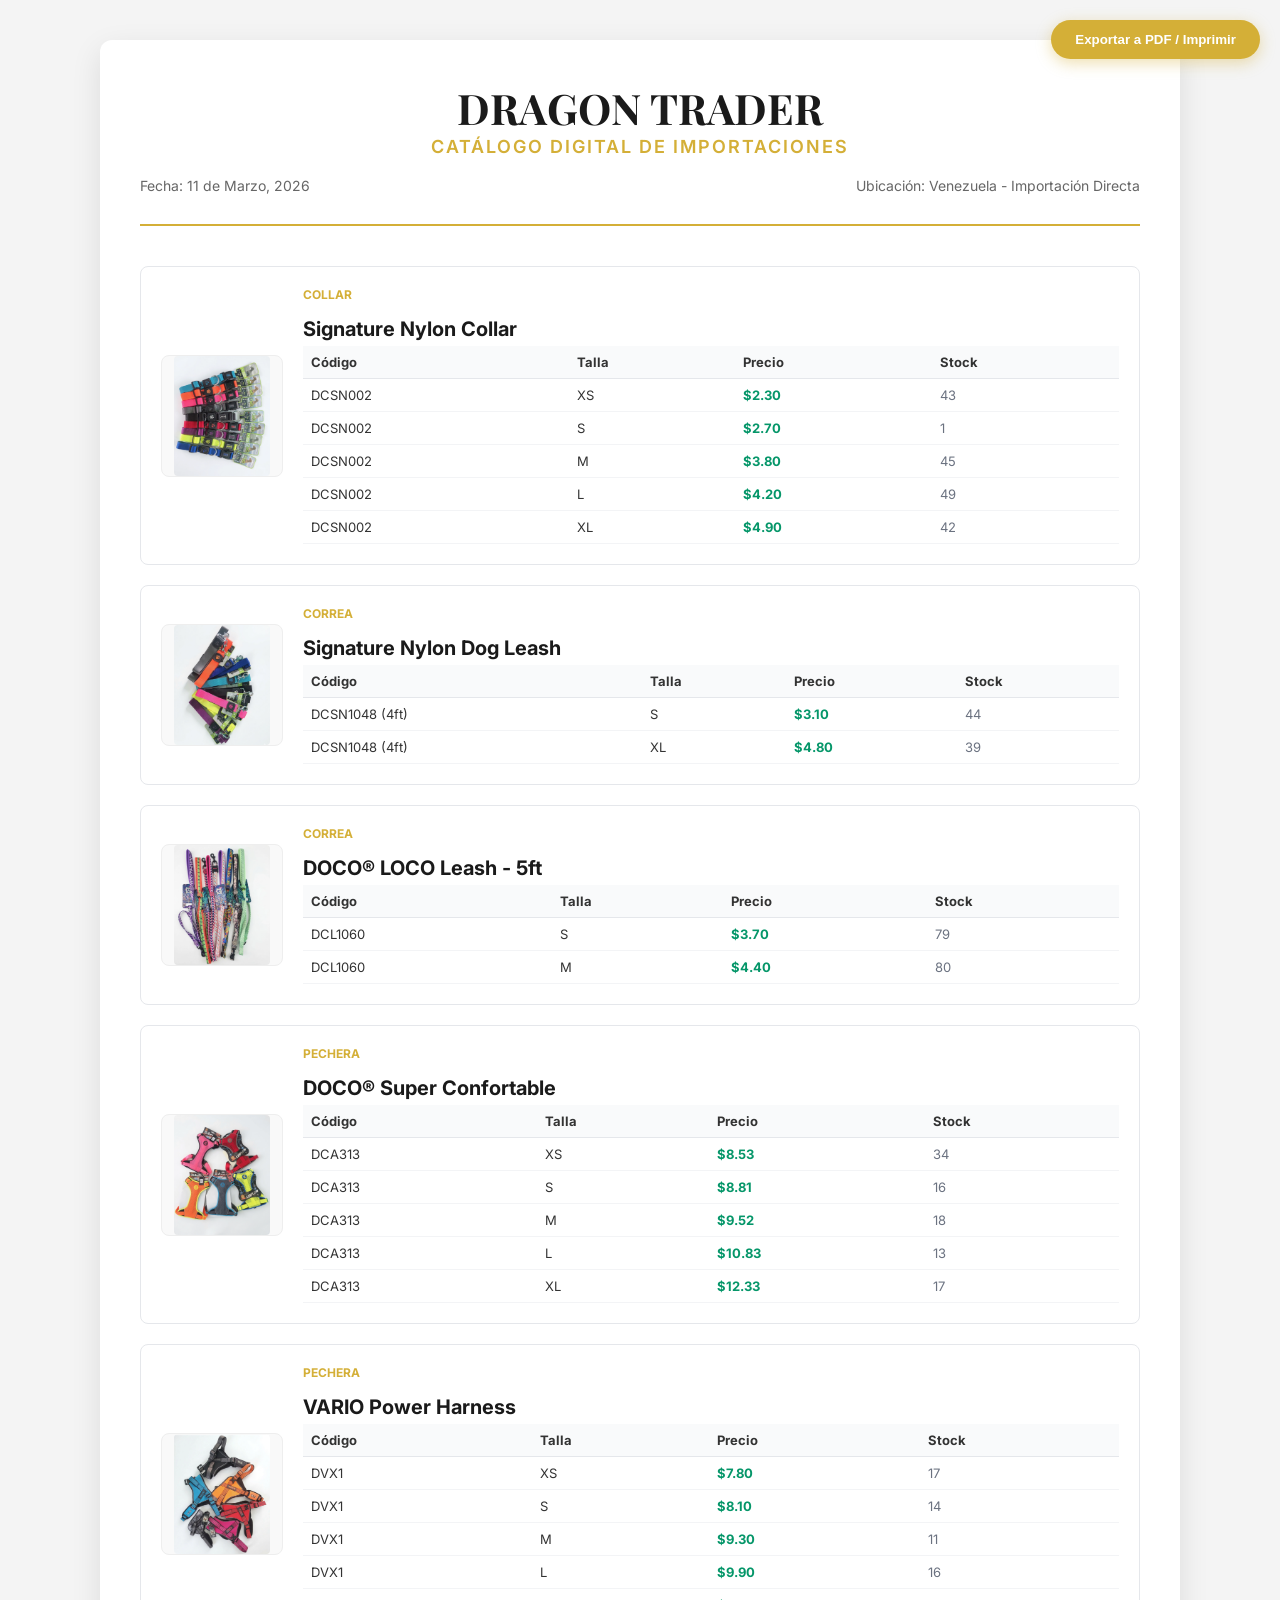
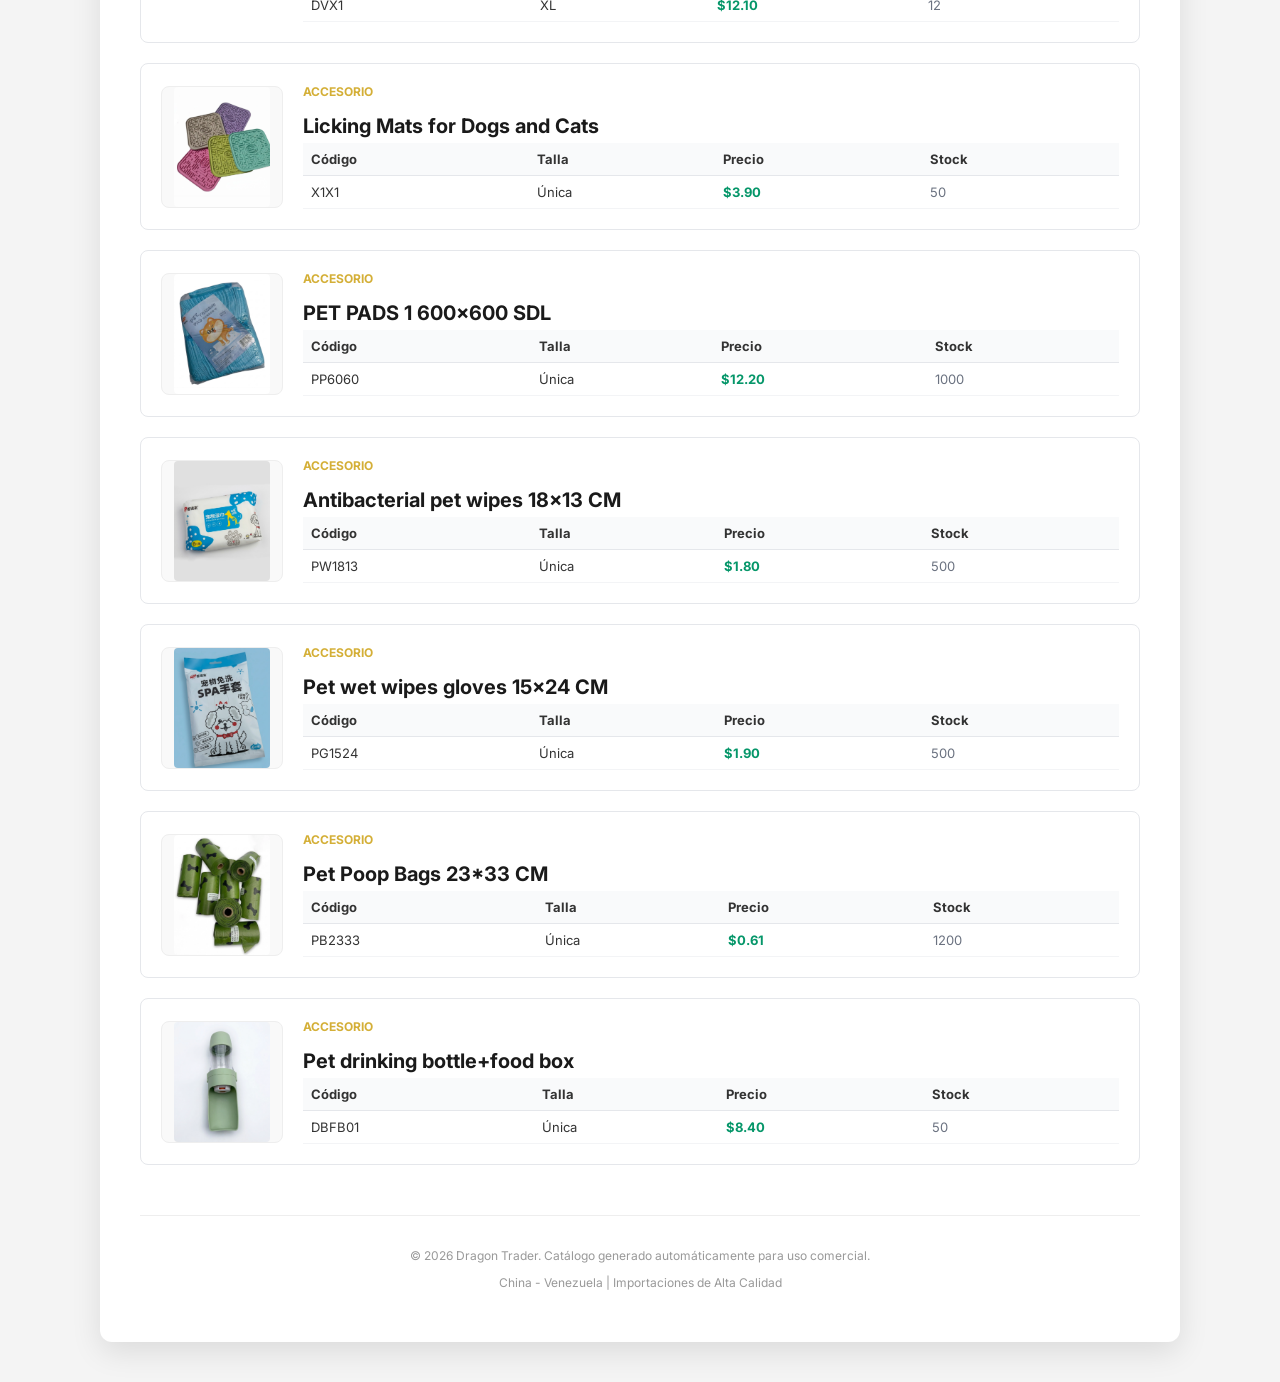
<file: CATALOGO_DRAGON_TRADER.html>
<!DOCTYPE html>
<html lang="es">
<head>
    <meta charset="UTF-8">
    <meta name="viewport" content="width=device-width, initial-scale=1.0">
    <title>Catálogo Dragon Trader - Premium</title>
    <link href="https://fonts.googleapis.com/css2?family=Playfair+Display:wght@700&family=Inter:wght@400;600;700&display=swap" rel="stylesheet">
    <style>
        :root {
            --primary: #D4AF37;
            --secondary: #1A1A1A;
            --text: #333;
            --light: #F4F4F4;
            --white: #FFFFFF;
        }

        @media print {
            .no-print { display: none; }
            body { background: white; padding: 0; }
            .product-card { break-inside: avoid; border: 1px solid #ddd !important; }
        }

        body {
            font-family: 'Inter', sans-serif;
            background-color: var(--light);
            color: var(--text);
            margin: 0;
            padding: 40px;
        }

        .container {
            max-width: 1000px;
            margin: 0 auto;
            background: var(--white);
            padding: 40px;
            box-shadow: 0 10px 30px rgba(0,0,0,0.1);
            border-radius: 12px;
        }

        header {
            text-align: center;
            border-bottom: 2px solid var(--primary);
            padding-bottom: 30px;
            margin-bottom: 40px;
        }

        h1 {
            font-family: 'Playfair Display', serif;
            font-size: 42px;
            margin: 0;
            color: var(--secondary);
        }

        .subtitle {
            font-size: 18px;
            color: var(--primary);
            font-weight: 600;
            text-transform: uppercase;
            letter-spacing: 2px;
        }

        .catalog-info {
            display: flex;
            justify-content: space-between;
            margin-top: 20px;
            font-size: 14px;
            color: #666;
        }

        .product-grid {
            display: grid;
            grid-template-columns: 1fr;
            gap: 20px;
        }

        .product-card {
            border: 1px solid #E5E7EB;
            border-radius: 8px;
            padding: 20px;
            display: flex;
            gap: 20px;
            align-items: center;
        }

        .product-img {
            width: 120px;
            height: 120px;
            background: #f9f9f9;
            border-radius: 8px;
            display: flex;
            align-items: center;
            justify-content: center;
            font-size: 10px;
            color: #999;
            flex-shrink: 0;
            border: 1px solid #eee;
        }

        .product-img img {
            max-width: 100%;
            max-height: 100%;
            object-fit: cover;
            border-radius: 4px;
        }

        .product-details {
            flex: 1;
        }

        .product-name {
            font-size: 20px;
            font-weight: 700;
            color: var(--secondary);
            margin: 0 0 5px 0;
        }

        .product-category {
            font-size: 12px;
            text-transform: uppercase;
            color: var(--primary);
            font-weight: 700;
            margin-bottom: 15px;
            display: block;
        }

        table {
            width: 100%;
            border-collapse: collapse;
            font-size: 13px;
        }

        th {
            text-align: left;
            padding: 8px;
            background: #F9FAFB;
            border-bottom: 1px solid #E5E7EB;
        }

        td {
            padding: 8px;
            border-bottom: 1px solid #F3F4F6;
        }

        .price {
            font-weight: 700;
            color: #059669;
        }

        .stock {
            color: #6B7280;
        }

        .btn-print {
            position: fixed;
            top: 20px;
            right: 20px;
            background: var(--primary);
            color: white;
            padding: 12px 24px;
            border-radius: 30px;
            font-weight: 700;
            cursor: pointer;
            border: none;
            box-shadow: 0 4px 15px rgba(212, 175, 55, 0.4);
            transition: all 0.3s;
        }

        .btn-print:hover {
            transform: translateY(-2px);
            box-shadow: 0 6px 20px rgba(212, 175, 55, 0.5);
        }

        footer {
            margin-top: 50px;
            text-align: center;
            font-size: 12px;
            color: #999;
            border-top: 1px solid #eee;
            padding-top: 20px;
        }
    </style>
</head>
<body>
    <button class="btn-print no-print" onclick="window.print()">Exportar a PDF / Imprimir</button>

    <div class="container">
        <header>
            <h1>DRAGON TRADER</h1>
            <div class="subtitle">Catálogo Digital de Importaciones</div>
            <div class="catalog-info">
                <span>Fecha: 11 de Marzo, 2026</span>
                <span>Ubicación: Venezuela - Importación Directa</span>
            </div>
        </header>

        <div class="product-grid">
            <!-- Producto 1: Signature Nylon Collar -->
            <div class="product-card">
                <div class="product-img"><img src="assets/img/DCSN002.webp" alt="Signature Nylon Collar"></div>
                <div class="product-details">
                    <span class="product-category">Collar</span>
                    <h2 class="product-name">Signature Nylon Collar</h2>
                    <table>
                        <thead>
                            <tr>
                                <th>Código</th>
                                <th>Talla</th>
                                <th>Precio</th>
                                <th>Stock</th>
                            </tr>
                        </thead>
                        <tbody>
                            <tr><td>DCSN002</td><td>XS</td><td class="price">$2.30</td><td class="stock">43</td></tr>
                            <tr><td>DCSN002</td><td>S</td><td class="price">$2.70</td><td class="stock">1</td></tr>
                            <tr><td>DCSN002</td><td>M</td><td class="price">$3.80</td><td class="stock">45</td></tr>
                            <tr><td>DCSN002</td><td>L</td><td class="price">$4.20</td><td class="stock">49</td></tr>
                            <tr><td>DCSN002</td><td>XL</td><td class="price">$4.90</td><td class="stock">42</td></tr>
                        </tbody>
                    </table>
                </div>
            </div>

            <!-- Producto 2: Signature Nylon Dog Leash -->
            <div class="product-card">
                <div class="product-img"><img src="assets/img/DCSN1048 (4ft).webp" alt="Signature Nylon Dog Leash"></div>
                <div class="product-details">
                    <span class="product-category">Correa</span>
                    <h2 class="product-name">Signature Nylon Dog Leash</h2>
                    <table>
                        <thead>
                            <tr>
                                <th>Código</th>
                                <th>Talla</th>
                                <th>Precio</th>
                                <th>Stock</th>
                            </tr>
                        </thead>
                        <tbody>
                            <tr><td>DCSN1048 (4ft)</td><td>S</td><td class="price">$3.10</td><td class="stock">44</td></tr>
                            <tr><td>DCSN1048 (4ft)</td><td>XL</td><td class="price">$4.80</td><td class="stock">39</td></tr>
                        </tbody>
                    </table>
                </div>
            </div>

            <!-- Producto 3: DOCO® LOCO Leash -->
            <div class="product-card">
                <div class="product-img"><img src="assets/img/DCL1060.webp" alt="DOCO® LOCO Leash"></div>
                <div class="product-details">
                    <span class="product-category">Correa</span>
                    <h2 class="product-name">DOCO® LOCO Leash - 5ft</h2>
                    <table>
                        <thead>
                            <tr>
                                <th>Código</th>
                                <th>Talla</th>
                                <th>Precio</th>
                                <th>Stock</th>
                            </tr>
                        </thead>
                        <tbody>
                            <tr><td>DCL1060</td><td>S</td><td class="price">$3.70</td><td class="stock">79</td></tr>
                            <tr><td>DCL1060</td><td>M</td><td class="price">$4.40</td><td class="stock">80</td></tr>
                        </tbody>
                    </table>
                </div>
            </div>

            <!-- Producto 4: DOCO® Super Confortable -->
            <div class="product-card">
                <div class="product-img"><img src="assets/img/DCA313.webp" alt="DOCO® Super Confortable"></div>
                <div class="product-details">
                    <span class="product-category">Pechera</span>
                    <h2 class="product-name">DOCO® Super Confortable</h2>
                    <table>
                        <thead>
                            <tr>
                                <th>Código</th>
                                <th>Talla</th>
                                <th>Precio</th>
                                <th>Stock</th>
                            </tr>
                        </thead>
                        <tbody>
                            <tr><td>DCA313</td><td>XS</td><td class="price">$8.53</td><td class="stock">34</td></tr>
                            <tr><td>DCA313</td><td>S</td><td class="price">$8.81</td><td class="stock">16</td></tr>
                            <tr><td>DCA313</td><td>M</td><td class="price">$9.52</td><td class="stock">18</td></tr>
                            <tr><td>DCA313</td><td>L</td><td class="price">$10.83</td><td class="stock">13</td></tr>
                            <tr><td>DCA313</td><td>XL</td><td class="price">$12.33</td><td class="stock">17</td></tr>
                        </tbody>
                    </table>
                </div>
            </div>

            <!-- Producto 5: VARIO Power Harness -->
            <div class="product-card">
                <div class="product-img"><img src="assets/img/DVX1.webp" alt="VARIO Power Harness"></div>
                <div class="product-details">
                    <span class="product-category">Pechera</span>
                    <h2 class="product-name">VARIO Power Harness</h2>
                    <table>
                        <thead>
                            <tr>
                                <th>Código</th>
                                <th>Talla</th>
                                <th>Precio</th>
                                <th>Stock</th>
                            </tr>
                        </thead>
                        <tbody>
                            <tr><td>DVX1</td><td>XS</td><td class="price">$7.80</td><td class="stock">17</td></tr>
                            <tr><td>DVX1</td><td>S</td><td class="price">$8.10</td><td class="stock">14</td></tr>
                            <tr><td>DVX1</td><td>M</td><td class="price">$9.30</td><td class="stock">11</td></tr>
                            <tr><td>DVX1</td><td>L</td><td class="price">$9.90</td><td class="stock">16</td></tr>
                            <tr><td>DVX1</td><td>XL</td><td class="price">$12.10</td><td class="stock">12</td></tr>
                        </tbody>
                    </table>
                </div>
            </div>

            <!-- Producto 6: Licking Mats -->
            <div class="product-card">
                <div class="product-img"><img src="assets/img/X1X1.webp" alt="Licking Mats"></div>
                <div class="product-details">
                    <span class="product-category">Accesorio</span>
                    <h2 class="product-name">Licking Mats for Dogs and Cats</h2>
                    <table>
                        <thead>
                            <tr>
                                <th>Código</th>
                                <th>Talla</th>
                                <th>Precio</th>
                                <th>Stock</th>
                            </tr>
                        </thead>
                        <tbody>
                            <tr><td>X1X1</td><td>Única</td><td class="price">$3.90</td><td class="stock">50</td></tr>
                        </tbody>
                    </table>
                </div>
            </div>

            <!-- Producto 7: PET PADS -->
            <div class="product-card">
                <div class="product-img"><img src="assets/img/PP6060.webp" alt="PET PADS"></div>
                <div class="product-details">
                    <span class="product-category">Accesorio</span>
                    <h2 class="product-name">PET PADS 1 600x600 SDL</h2>
                    <table>
                        <thead>
                            <tr>
                                <th>Código</th>
                                <th>Talla</th>
                                <th>Precio</th>
                                <th>Stock</th>
                            </tr>
                        </thead>
                        <tbody>
                            <tr><td>PP6060</td><td>Única</td><td class="price">$12.20</td><td class="stock">1000</td></tr>
                        </tbody>
                    </table>
                </div>
            </div>

            <!-- Producto 8: Antibacterial Wipes -->
            <div class="product-card">
                <div class="product-img"><img src="assets/img/PW1813.webp" alt="Antibacterial pet wipes"></div>
                <div class="product-details">
                    <span class="product-category">Accesorio</span>
                    <h2 class="product-name">Antibacterial pet wipes 18x13 CM</h2>
                    <table>
                        <thead>
                            <tr>
                                <th>Código</th>
                                <th>Talla</th>
                                <th>Precio</th>
                                <th>Stock</th>
                            </tr>
                        </thead>
                        <tbody>
                            <tr><td>PW1813</td><td>Única</td><td class="price">$1.80</td><td class="stock">500</td></tr>
                        </tbody>
                    </table>
                </div>
            </div>

            <!-- Producto 9: Pet wet wipes gloves -->
            <div class="product-card">
                <div class="product-img"><img src="assets/img/PG1524.webp" alt="Pet wet wipes gloves"></div>
                <div class="product-details">
                    <span class="product-category">Accesorio</span>
                    <h2 class="product-name">Pet wet wipes gloves 15x24 CM</h2>
                    <table>
                        <thead>
                            <tr>
                                <th>Código</th>
                                <th>Talla</th>
                                <th>Precio</th>
                                <th>Stock</th>
                            </tr>
                        </thead>
                        <tbody>
                            <tr><td>PG1524</td><td>Única</td><td class="price">$1.90</td><td class="stock">500</td></tr>
                        </tbody>
                    </table>
                </div>
            </div>

            <!-- Producto 10: Pet Poop Bags -->
            <div class="product-card">
                <div class="product-img"><img src="assets/img/PB2333.webp" alt="Pet Poop Bags"></div>
                <div class="product-details">
                    <span class="product-category">Accesorio</span>
                    <h2 class="product-name">Pet Poop Bags 23*33 CM</h2>
                    <table>
                        <thead>
                            <tr>
                                <th>Código</th>
                                <th>Talla</th>
                                <th>Precio</th>
                                <th>Stock</th>
                            </tr>
                        </thead>
                        <tbody>
                            <tr><td>PB2333</td><td>Única</td><td class="price">$0.61</td><td class="stock">1200</td></tr>
                        </tbody>
                    </table>
                </div>
            </div>

            <!-- Producto 11: Pet drinking bottle -->
            <div class="product-card">
                <div class="product-img"><img src="assets/img/DBFB01.webp" alt="Pet drinking bottle"></div>
                <div class="product-details">
                    <span class="product-category">Accesorio</span>
                    <h2 class="product-name">Pet drinking bottle+food box</h2>
                    <table>
                        <thead>
                            <tr>
                                <th>Código</th>
                                <th>Talla</th>
                                <th>Precio</th>
                                <th>Stock</th>
                            </tr>
                        </thead>
                        <tbody>
                            <tr><td>DBFB01</td><td>Única</td><td class="price">$8.40</td><td class="stock">50</td></tr>
                        </tbody>
                    </table>
                </div>
            </div>

        </div>

        <footer>
            <p>&copy; 2026 Dragon Trader. Catálogo generado automáticamente para uso comercial.</p>
            <p>China - Venezuela | Importaciones de Alta Calidad</p>
        </footer>
    </div>
</body>
</html>
</file>
